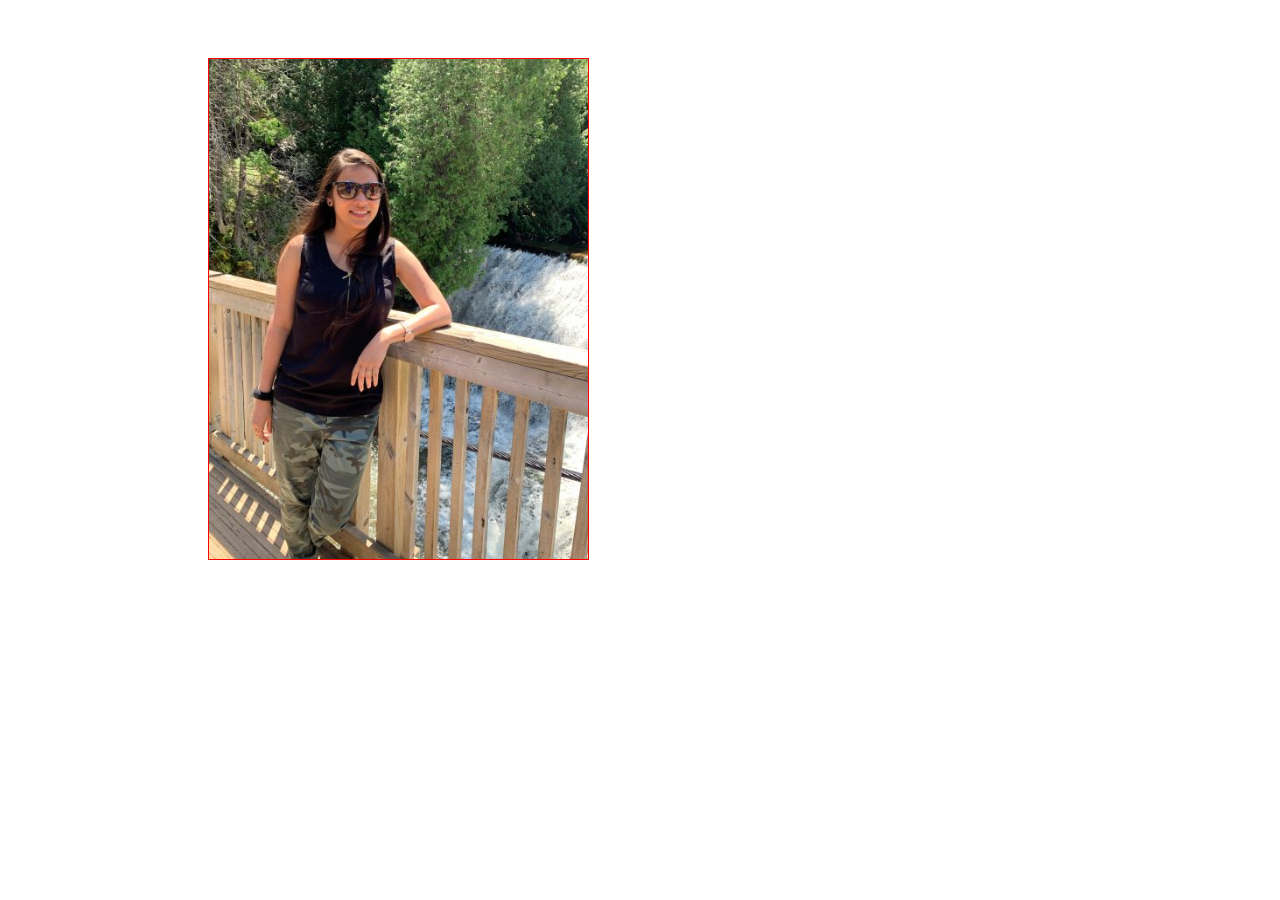
<file: 3/index.html>
<!DOCTYPE html>
<html lang="en">
<head>
    <meta charset="UTF-8">
    <meta name="viewport" content="width=device-width, initial-scale=1.0">
    <title>Hover Effect</title>
<style>
  .container{
      width: 30%;
      height: 500px;
      position: relative;
      top: 50px;
      left: 200px;
      border: 1px solid red;

  }
.image{
    display: block;
    width: 100%;
    height: 500px;
    }
.overlay{
   width: 100%;
   height: 0;
   position: absolute;
   top: 0;
   bottom: 0;
   right: 0;
   left: 0;
   overflow: hidden;
   transition: 1s ease;
   
  background-color: rgba(255, 255, 255, 0.5)
}
.container:hover .overlay{
    height: 100%;
    display: block;
   
}
.text{
    color: white;
    background-color: black ;
    font-size: 40px;
    height: 50px;
    width: 240px;
    position: absolute;
    transform: translate(20px, 20px);
}



</style>

</head>
<body>
    <div class="container">
        <img class="image" src="image/dp2.jpg">
        <div class="overlay">
            <div class="text">Thank you</div>
        </div>
    </div>
</body>
</html>
</file>
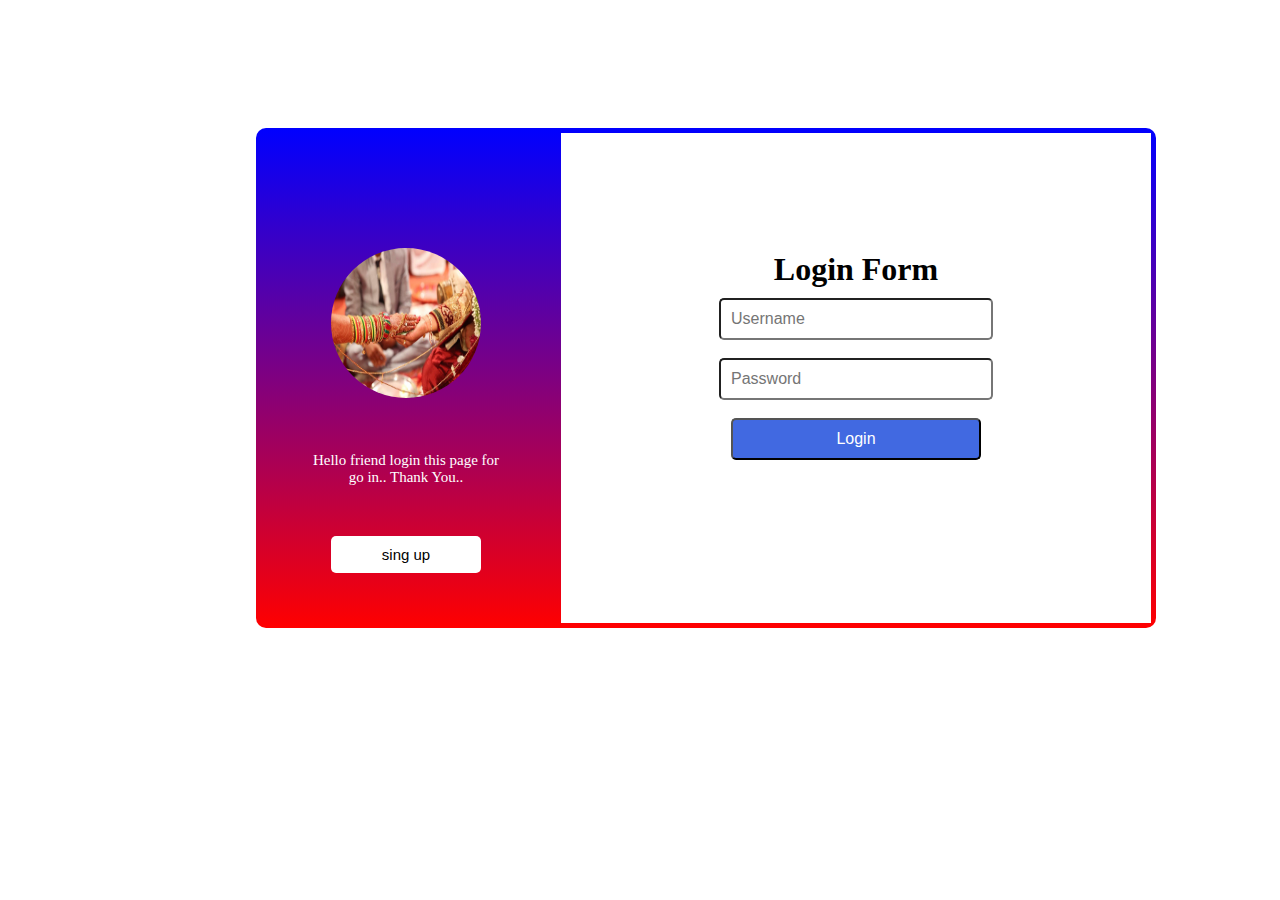
<file: 2/login.html>
<!DOCTYPE html>
<html lang="en">
<head>
    <meta charset="UTF-8">
    <meta name="viewport" content="width=device-width, initial-scale=1.0">
    <title>login </title>
    <link rel="stylesheet" href="login.css">
</head>
<body>
    <div class="container">
        <div class="box1">
              <div class="container-holder">
                  <img src="nick.jpg">
                  <p>Hello friend login this page for go in.. Thank You..
                  </p>
                  <button class="btn1" onclick="signup()">sing up</button>
                  <button class="btn2" onclick="login()">Login</button>
              </div>
        </div>
        <div class="box2">
            <div class="login-container">
                <h1>Login Form</h1>
                <input type="text" placeholder="Username" class="row">
                <br> <br>
                <input type="password" placeholder="Password" class="row"> <br> <br>
                <button class="log">
                    Login
                </button>

            </div>

            <div class="sign-container">
                <h1>Sing Up Form</h1>
                <input type="text" placeholder="Username" class="row">
                <br> <br>
                <input type="email" placeholder="Email" class="row">
                <br> <br>
                <input type="password" placeholder="Password" class="row"> <br> <br>
                <button class="log">
                    Sing Up
                </button>

            </div>
        </div>
        </div>
    </div>
    <script src="login.js"></script>
   
</body>
</html>
</file>
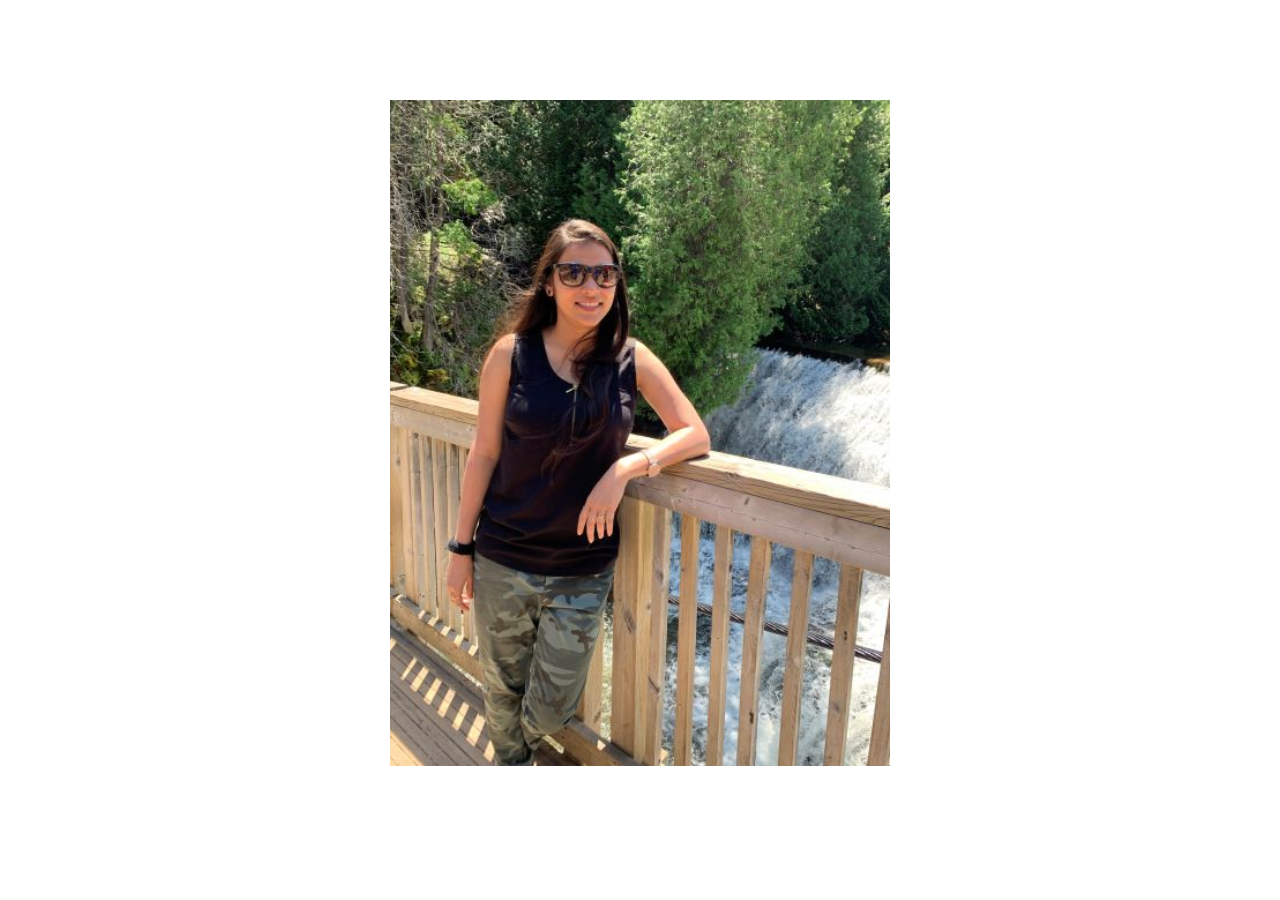
<file: 3/hover.html>
<!DOCTYPE html>
<html lang="en">
<head>
    <meta charset="UTF-8">
    <meta name="viewport" content="width=device-width, initial-scale=1.0">
    <title>Hover - 2</title>
<style>
body{
    margin: 0;
    padding: 0;
    
}
.center{
    position: absolute;
    top: 50%;
    left: 50%;
    transform: translate(-50%, -50%);
}
.imgBox{
    position: relative;
    width: 500px;
    height: 700px;
    background-size: cover;
    border: 2px solid #fff;
    overflow: hidden;
}
.imgBox img{
    width: 100%;
    transition: 0.5s;

}
.container{
    position: absolute;
    top: 0;
    left: 0;
    width: 100%;
    height: 100%;
    background-color: transparent;
    transition: 0.5s;
}

.container:before{
    content: "";
    position: absolute;
    top: 0;
    left: 0;
    width: 100%;
    height: 100%;
    opacity: 1;
    transform: translateX(-80%) scale(1.01) skew(-38deg);
    transition: 0.5s;
}
.content{
    position: absolute;
    top: 20%;
   
    padding: 0 20px;
    text-align: center;
   
}

.content h1{
    margin: 20px;

}
.content h3{
  padding: 0;
  color: #fff;
  margin-bottom: 20px;
  font-size: 30px;
  transform: translateY(-100%) scale(0);
}
.content p{
    padding: 0;
  color: #fff;
  font-size: 30px;
  transform: scale(2);
  transition: 0.5s;
  opacity: 0;

}

.imgBox:hover .content h3{
    transform: translateY(0) scale(1);
}

.imgBox:hover .center p{
    transform: scale(1);
    opacity: 1;
}
/* .imgBox:hover img{
    transform: scale(1) translateX(50px);
} */
.imgBox:hover .container:before{
    opacity: 1;
    background-color: rgba(255, 255, 255, 0.3);
    transform: translateX(-52%) scale(1) skew(-36.5deg);
}
</style>


</head>
<body>
    <div class="center">
        <div class="imgBox">
        <img src="image/dp2.jpg">
        <div class="container">
            <div class="content">
             <h3>toronto</h3>
             <p>the city of nature</p>

               </div>
        </div>
    </div>
    </div>
</body>
</html>
</file>
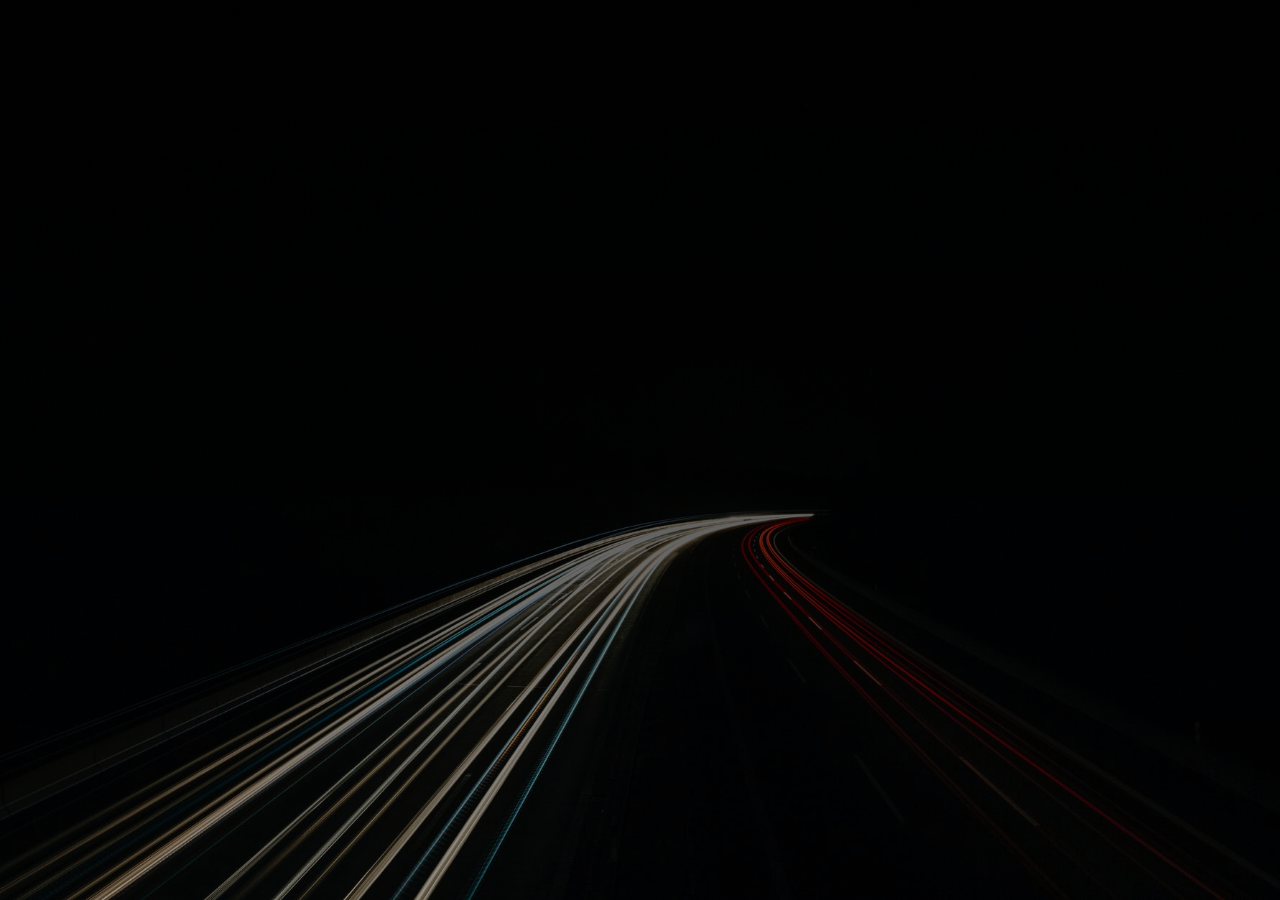
<file: 4/text-animation.html>
<!DOCTYPE html>
<html lang="en">
<head>
    <meta charset="UTF-8">
    <meta name="viewport" content="width=device-width, initial-scale=1.0">
    <title>Text Animation</title>
    <style>
        body{
            background-image: linear-gradient(rgba(0,0,0,0.9),rgba(0,0,0,0.4)), url(img1.jpeg);
            background-size: cover;
            background-repeat: no-repeat;
            background-attachment: fixed;
            color: white;
            text-align: center;
            width: 100vw;
            font-weight: 700;
            overflow: hidden;
            font-family: 'lato', sans-serif;
        }
        .content{
            font-size: 4em;
            margin: 40vh auto;
            height: 20vh;
            text-transform: uppercase;

        }
        .content span{
            display: block;
            font-size: 0.4em;
            opacity: 0.8;
        }
        .content div{
            position: fixed;
            margin: 2vh 0;
            opacity: 0;
            width: 100vw;
            animation: animate 32s linear infinite;
        }
        .content div:nth-child(2){animation-delay: 4s;}
        .content div:nth-child(3){animation-delay: 8s;}
        .content div:nth-child(4){animation-delay: 12s;}
        .content div:nth-child(5){animation-delay: 16s;}
        .content div:nth-child(6){animation-delay: 20s;}
        .content div:nth-child(7){animation-delay: 24s;}
        .content div:nth-child(8){animation-delay: 28s;}

        @keyframes animate{
            0%{ opacity: 0; filter: blur(20px); transform: scale(12);}
         3%{ opacity: 1; filter: blur(0px); transform: scale(1);}
            10%{ opacity: 1; filter: blur(0px); transform: scale(0.9);}
            13%{ opacity: 0; filter: blur(10px); transform: scale(0.1);}
            80%{ opacity: 0;}
            100%{ opacity: 0;}

        }
    </style>
</head>
<body>
    <div class="content">
       <div>Patel shantilalbhai<span>my father in law</span></div>
       <div>patel sumitraben<span>my mother in law</span></div>
       <div>patel nikunj<span>my hubby</span></div>
       <div>patel divya<span>that's me</span></div>
       <div>Patel shantilalbhai<span>my father in law</span></div>
       <div>patel sumitraben<span>my mother in law</span></div>
       <div>patel nikunj<span>my hubby</span></div>
       <div>patel divya<span>that's me</span></div>
     

     </div>
    
</body>
</html>
</file>
<file: 2/login.css>
*{
    margin: 0;
    padding: 0;
}
.container{
    display: grid;
    grid-template-columns: 1fr 2fr ;
    width: 900px;
    height: 500px;
    margin-left: 20%;
    margin-top: 10%;
    background: linear-gradient(to bottom, blue, red);
    
    border-radius: 10px;
}
.box1{
    
}
.container-holder {
    text-align: center;
    margin-top: 40% ;

}
.container-holder img{
    width: 150px;
    height: 150px;
    border-radius: 50%;
 
}
.container-holder p{
    font-size: 15px;
    padding: 50px;
    color: white;
}
.btn1{
    font-size: 15px;
    border: none;
    background-color: white;
    color: black;
    border-radius: 5px;
    padding: 10px;
    width: 150px;
}
.btn2{
    font-size: 15px;
    border: none;
    background-color: white;
    color: black;
    border-radius: 5px;
    padding: 10px;
    width: 150px;
    display: none;
    margin-left: 70px;
}
.box2{
    background-color: white;
    margin: 5px;
}
.login-container{
    text-align: center;
    margin-top: 20%;
    
}
.login-container h1{
    padding-bottom: 10px;

}
.login-container .row{
    width: 250px;
    font-size: 16px;
    padding: 10px;

    border-radius: 5px;
    background-color: white;
    color: black;
}
.login-container .log{
    width: 250px;
    font-size: 16px;
    padding: 10px;
    border-radius: 5px;
    background-color: royalblue;
    color:white;
}

.sign-container{
    text-align: center;
    margin-top: 100px;
    display: none;
 
    
}
.sign-container h1{
    padding-bottom: 10px;

}
.sign-container .row{
    width: 250px;
    font-size: 16px;
    padding: 10px;

    border-radius: 5px;
    background-color: white;
    color: black;
}
.sign-container .log{
    width: 250px;
    font-size: 16px;
    padding: 10px;
    border-radius: 5px;
    background-color: royalblue;
    color:white;
}
</file>
